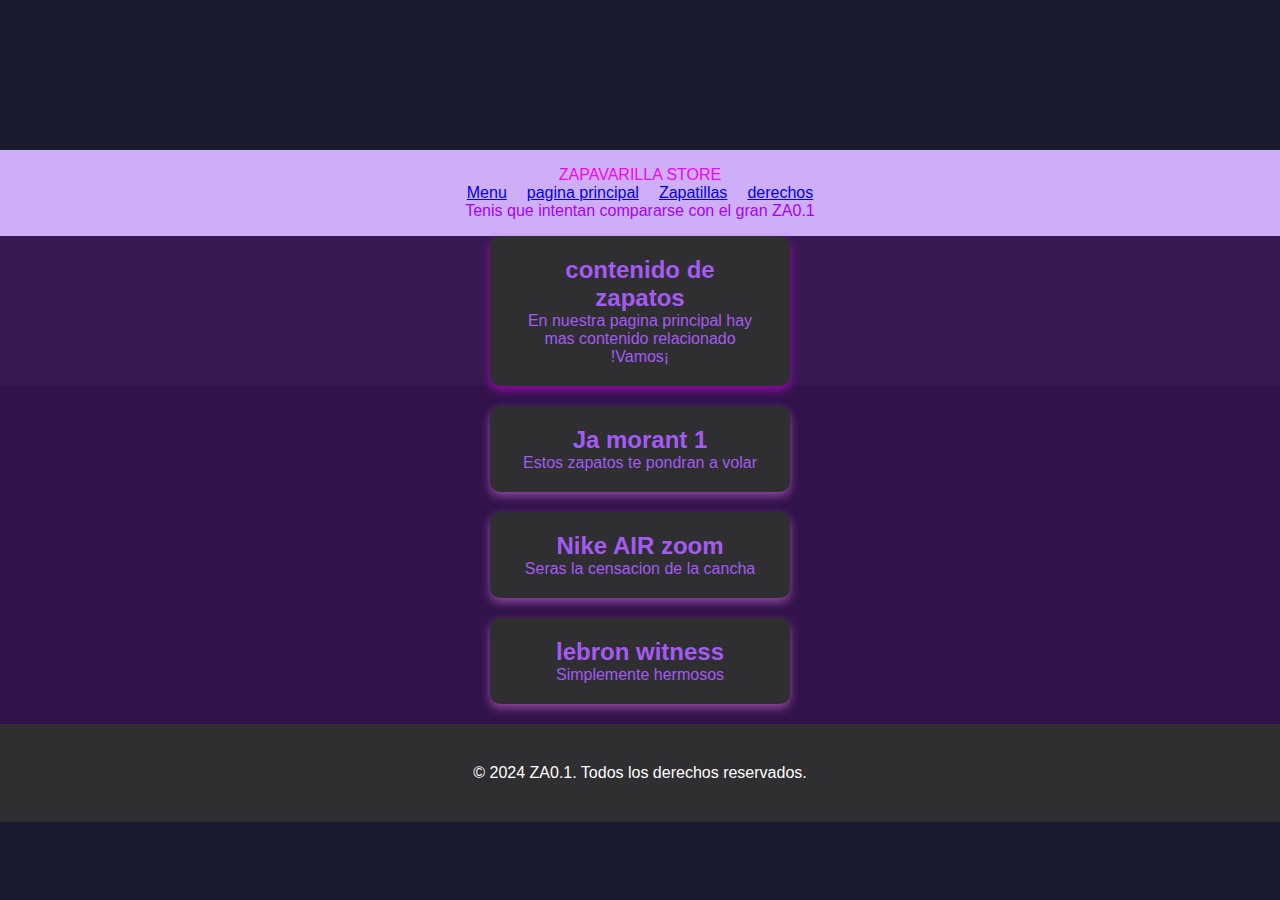
<file: index.html>
<!DOCTYPE html>
<html lang="en">
<head>
    <meta charset="UTF-8">
    <meta name="viewport" content="width=device-width, initial-scale=1.0">
    <title>Zapavarilla- <menu></menu></title>
    <link rel="stylesheet" href="css/style.css">
</head>
<body>
    <header>
        <section class="background"></section>
    </header>
    <header class="menu">
        <p class="titulazo">ZAPAVARILLA STORE</p>
        <nav>
            <ul class="navegacion">
                <a href="#">Menu</a>
                <a href="http://127.0.0.1:5500/index2.html" target="_blank" rel="noopener noreferrer">pagina principal</a>
                <a href="#Zapatos">Zapatillas</a>
                <a href="#Pie">derechos</a>
            </ul>
        </nav>
        <p class="parrafuso">Tenis que intentan compararse con el gran ZA0.1</p>
    </header>

    <section class="contenedor">
        <div class="contenido">
            <h2>contenido de zapatos</h2>
            <p>En nuestra pagina principal hay mas contenido relacionado !Vamos¡</p>
        </div>
    </section>

    <section id='Zapatos' class="zapatos">
        <div class="puestos" id="linkDiv" class="clickable">
            <h2>Ja morant 1</h2>
            <p>Estos zapatos te pondran a volar</p>
        </div>
        <div class="puestos" id="linkDiv2" class="clickable">
            <h2>Nike AIR zoom</h2>
            <p>Seras la censacion de la cancha</p>
        </div>
        <div class="puestos" id="linkDiv3" class="clickable">
            <h2>lebron witness</h2>
            <p>Simplemente hermosos</p>
            
        </div>
    </section>

    <footer id="Pie">
        <p>&copy; 2024 ZA0.1. Todos los derechos reservados.</p>
    </footer>
    <script src="JS/script.js"></script>
</body>
</html>
</file>
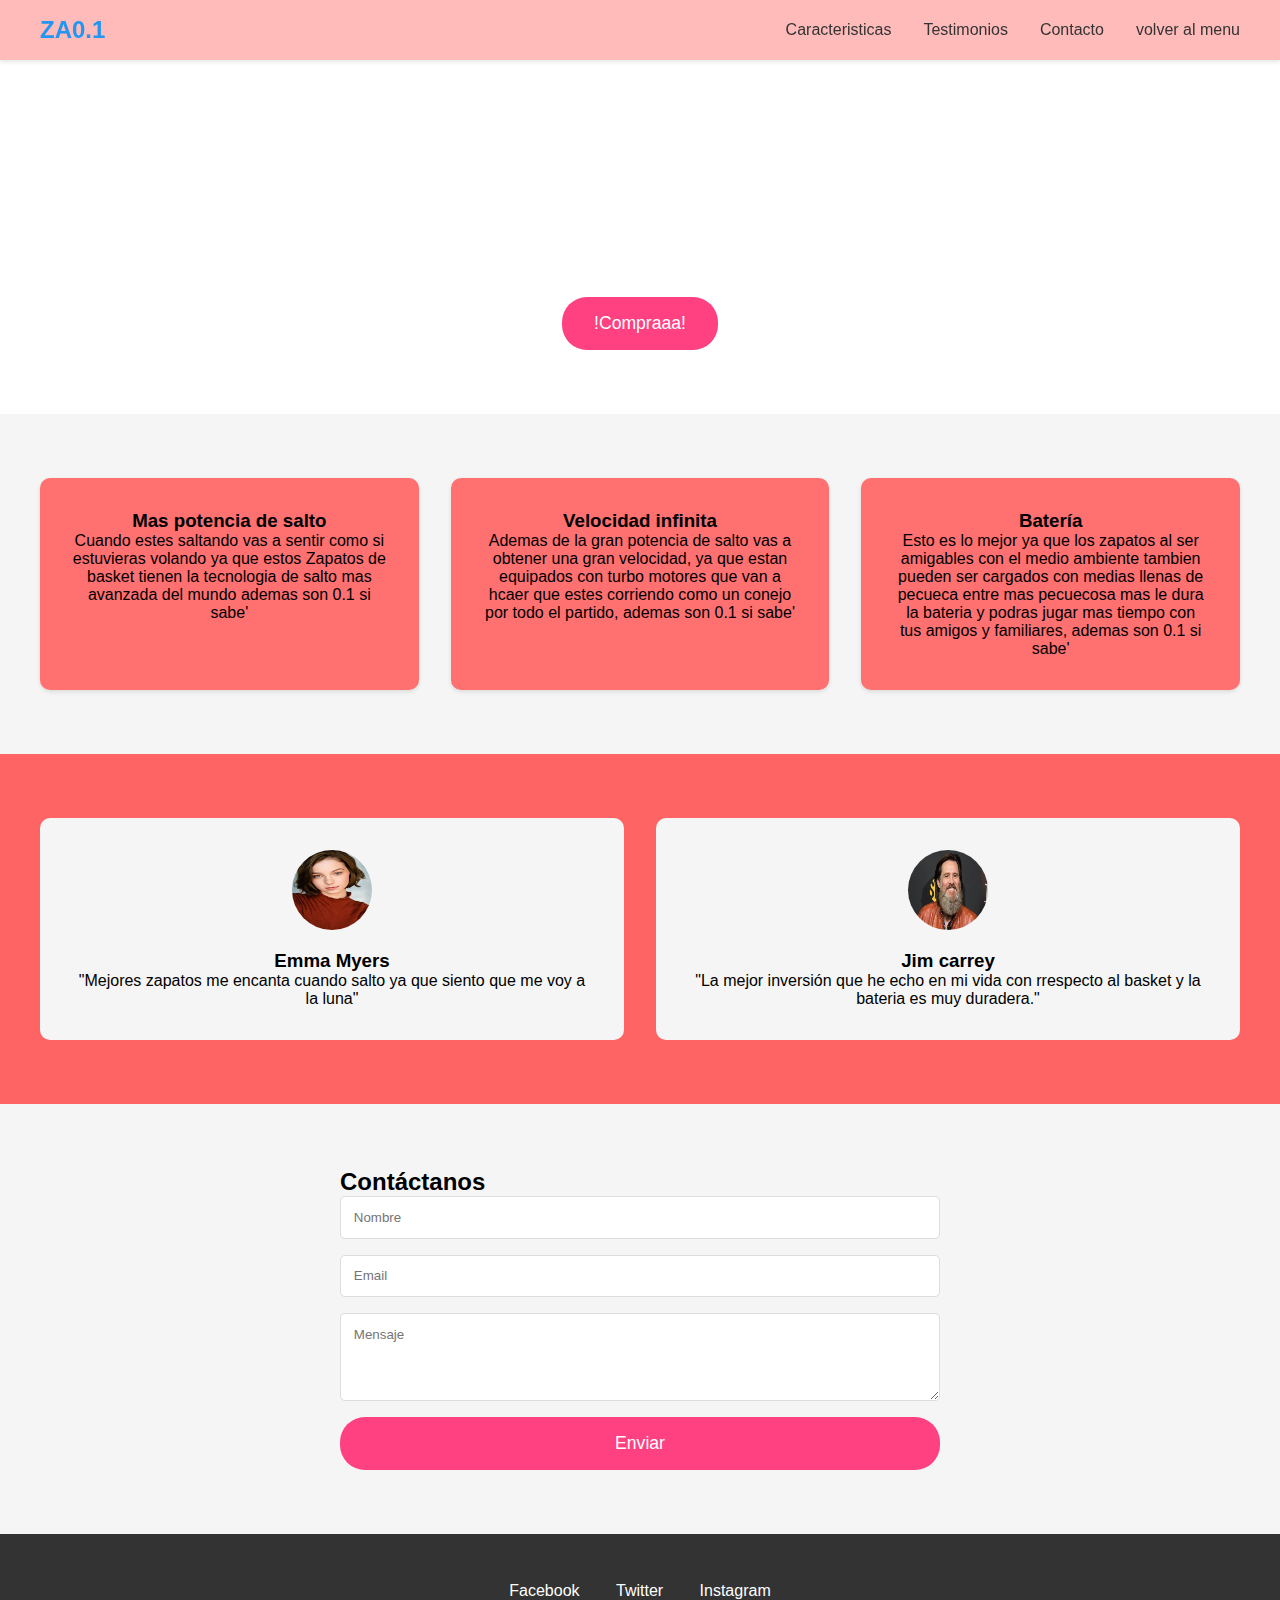
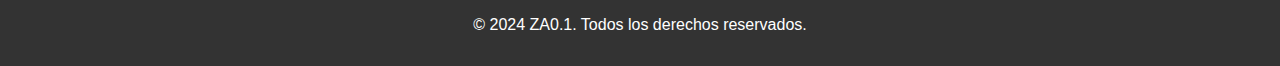
<file: index2.html>
<!DOCTYPE html>
<html lang="es">
<head>
    <meta charset="UTF-8">
    <meta name="viewport" content="width=device-width, initial-scale=1.0">
    <link rel="stylesheet" href="css/style2.css">
    <title>Zapatillas de basket</title>
    
</head>
<body>
    <nav class="navbar">
        <div class="nav-container">
            <div class="logo">ZA0.1</div>
            <div class="nav-links">
                <a href="#features">Caracteristicas</a>
                <a href="#testimonials">Testimonios</a>
                <a href="#contact">Contacto</a>
                <a href="http://127.0.0.1:5500/index.html">volver al menu</a>
            </div>
        </div>
    </nav>

    <section class="hero">
        <div class="hero-content">
            <h1>ZA0.1</h1>
            <p>Los primeros tenis del mundo en ser usados por mas de 500mil millones de presonas al dia, ademas mrbeast ya los recomendo y son una hermosura ¿que esperas para comprarlos y usarlos?</p>
            <button class="cta-button">!Compraaa!</button>
        </div>
    </section>

    <!-- Features -->
    <section id="features" class="features">
        <div class="features-container">
            <div class="feature-card">
                <h3>Mas potencia de salto</h3>
                <p>Cuando estes saltando vas a sentir como si estuvieras volando ya que estos Zapatos de basket tienen la tecnologia de salto mas avanzada del mundo ademas son 0.1 si sabe'</p>
            </div>
            <div class="feature-card">
                <h3>Velocidad infinita</h3>
                <p>Ademas de la gran potencia de salto vas a obtener una gran velocidad, ya que estan equipados con turbo motores que van a hcaer que estes corriendo como un conejo por todo el partido, ademas son 0.1 si sabe'</p>
            </div>
            <div class="feature-card">
                <h3>Batería </h3>
                <p>Esto es lo mejor ya que los zapatos al ser amigables con el medio ambiente tambien pueden ser cargados con medias llenas de pecueca entre mas pecuecosa mas le dura la bateria y podras jugar mas tiempo con tus amigos y familiares, ademas son 0.1 si sabe'</p>
            </div>
        </div>
    </section>

    <!-- Testimonials -->
    <section id="testimonials" class="testimonials">
        <div class="testimonials-container">
            <div class="testimonial-card">
                <img src="assets/usuario1.jpeg" alt="Usuario 1">
                <h3>Emma Myers</h3>
                <p>"Mejores zapatos me encanta cuando salto ya que siento que me voy a la luna"</p>
            </div>
            <div class="testimonial-card">
                <img src="assets/usuario2.jpeg" alt="Usuario 2">
                <h3>Jim carrey</h3>
                <p>"La mejor inversión que he echo en mi vida con rrespecto al basket  y la bateria es muy duradera."</p>
            </div>
        </div>
    </section>

    <!-- Contact Form -->
    <section id="contact" class="contact">
        <div class="contact-container">
            <h2>Contáctanos</h2>
            <form>
                <input type="text" placeholder="Nombre" required>
                <input type="email" placeholder="Email" required>
                <textarea placeholder="Mensaje" rows="4" required></textarea>
                <button type="submit" class="cta-button">Enviar</button>
            </form>
        </div>
    </section>

    <!-- Footer -->
    <footer class="footer">
        <div class="social-links">
            <a href="#">Facebook</a>
            <a href="#">Twitter</a>
            <a href="#">Instagram</a>
        </div>
        <p>&copy; 2024 ZA0.1. Todos los derechos reservados.</p>
    </footer>
</body>
</html>
</file>
<file: css/style.css>
* {
    margin: 0;
    padding: 0;
    box-sizing: border-box;
}

body {
    font-family: Arial, sans-serif;
    background-color: #1a1a2e;
    height: 7px;
    color: #fff;
}

.menu {
    background-color: #ceaff7;
    padding: 1rem 0;
    margin-top: 0;
    text-align: center;
}
.parrafuso{
    color: #a600ff;
}
.titulazo{
    color: rgb(242, 2, 255);
}
.navegacion{
    text-decoration: none;
    gap: 20px;
    color: #ffffff;
}

.background {
    background-image: url('https://media.revistagq.com/photos/6227916e436b4eb4bbe78d62/master/w_1600%2Cc_limit/Captura%2520de%2520pantalla%25202022-03-08%2520a%2520las%252018.24.45.png');
    background-size: cover;
    background-position: center;
    height: 150px;
}

nav ul {
    display: flex;
    justify-content: center;
    list-style-type: none;
    margin: 0;
    padding: 0;
}

nav ul li {
    margin: 0 1rem;
}

nav ul li a {
    text-decoration: none;
    font-size: 1.1rem;
    font-weight: 500;
    color: #fff;
    transition: color 0.3s ease;
}

nav ul li a:hover {
    color: #ffffff;
}

.contenedor {
    display: flex;
    justify-content: center;
    align-items: center;
    background-color: #381852; /* Fondo claro para contraste */
    height: 150px;
}

.contenido {
    background-color: #2f2e30; /* Fondo oscuro */
    color: rgb(164, 91, 242); /* Texto */
    padding: 20px 30px;
    border-radius: 10px;
    box-shadow: 0 4px 10px rgba(247, 0, 255, 0.5); /* Sombra */
    text-align: center;
    width: 300px; /* Ancho fijo */
}

.zapatos {
    display: flex;
    flex-direction:column; /* Organización vertical */
    align-items: center; /* Centrado horizontal */
    gap: 20px; /* Separación entre las tarjetas */
    padding: 20px;
    background-color: #32134c; /* Fondo claro */
}

.puestos {
    background-color: #2f2e30; /* Fondo oscuro */
    color: rgb(164, 91, 242); /* Texto */
    padding: 20px 30px;
    border-radius: 10px;
    box-shadow: 0 4px 10px rgba(242, 129, 246, 0.5); /* Sombra */
    text-align: center;
    width: 300px; /* Ancho fijo */
    transition: transform 0.3s ease, box-shadow 0.3s ease;
}

.musica:hover {
    transform: scale(1.05);
    box-shadow: 0 6px 15px rgba(242, 129, 246, 0.7);
}

footer{
    background-color: #2f2e30;
    text-align: center;
    padding: 40px 20px;
}
.clickable {
    cursor: pointer; /* Cambia el cursor a "mano" */
    background-color: #3f0030; /* Color de fondo */
    color: #3a3a3a; /* Color del texto */
    padding: 20px;
    text-align: center;
    border-radius: 5px;
    display: inline-block; /* Comportamiento de bloque en línea */
}
.clickable:hover {
    background-color: #ffffff; /* Cambiar color al pasar el cursor */
    color: #c88cfc;
}
</file>
<file: css/style2.css>
* {
            margin: 0;
            padding: 0;
            box-sizing: border-box;
            font-family: 'Segoe UI', Tahoma, Geneva, Verdana, sans-serif;
        }

        /* Navbar */
        .navbar {
            background-color: #ffbaba;
            padding: 1rem;
            position: fixed;
            width: 100%;
            top: 0;
            z-index: 1000;
            box-shadow: 0 2px 4px rgba(0,0,0,0.1);
        }

        .nav-container {
            max-width: 1200px;
            margin: 0 auto;
            display: flex;
            justify-content: space-between;
            align-items: center;
        }

        .logo {
            font-size: 1.5rem;
            font-weight: bold;
            color: #2196f3;
        }

        .nav-links {
            display: flex;
            gap: 2rem;
        }

        .nav-links a {
            text-decoration: none;
            color: #333;
            font-weight: 500;
        }

        /* Hero Section */
        .hero {
            background: url("https://th.bing.com/th/id/R.6c9307ada6ab967ad9d19a92a99801ea?rik=pnkj3gTcwlkmCQ&riu=http%3a%2f%2fwww.4mejores.com%2fwp-content%2fuploads%2f2016%2f10%2fZapatillas-baloncesto-Nike-1.jpg&ehk=Nav9%2f1Kp17ghp8AjpizwuBbqpHOKK1z9j7UAaK90zyg%3d&risl=&pid=ImgRaw&r=0&sres=1&sresct=1");
            color: rgb(255, 255, 255);
            padding: 8rem 2rem 4rem;
            text-align: center;
        }

        .hero-content {
            max-width: 800px;
            margin: 0 auto;
        }

        .hero h1 {
            font-size: 3rem;
            margin-bottom: 1rem;
        }

        .hero p {
            font-size: 1.2rem;
            margin-bottom: 2rem;
        }

        .cta-button {
            background-color: #ff4081;
            color: white;
            padding: 1rem 2rem;
            border: none;
            border-radius: 25px;
            font-size: 1.1rem;
            cursor: pointer;
            transition: background-color 0.3s;
        }

        .cta-button:hover {
            background-color: #fc0054;
        }

        /* Features */
        .features {
            padding: 4rem 2rem;
            background-color: #f5f5f5;
        }

        .features-container {
            max-width: 1200px;
            margin: 0 auto;
            display: grid;
            grid-template-columns: repeat(auto-fit, minmax(250px, 1fr));
            gap: 2rem;
        }

        .feature-card {
            background: rgb(255, 112, 112);
            padding: 2rem;
            border-radius: 10px;
            box-shadow: 0 2px 4px rgba(0,0,0,0.1);
            text-align: center;
        }

        /* Testimonials */
        .testimonials {
            padding: 4rem 2rem;
            background-color: rgb(255, 100, 100);
        }

        .testimonials-container {
            max-width: 1200px;
            margin: 0 auto;
            display: grid;
            grid-template-columns: repeat(auto-fit, minmax(300px, 1fr));
            gap: 2rem;
        }

        .testimonial-card {
            background: #f5f5f5;
            padding: 2rem;
            border-radius: 10px;
            text-align: center;
        }

        .testimonial-card img {
            width: 80px;
            height: 80px;
            border-radius: 50%;
            margin-bottom: 1rem;
        }

        /* Contact Form */
        .contact {
            padding: 4rem 2rem;
            background-color: #f5f5f5;
        }

        .contact-container {
            max-width: 600px;
            margin: 0 auto;
        }

        .contact form {
            display: flex;
            flex-direction: column;
            gap: 1rem;
        }

        .contact input,
        .contact textarea {
            padding: 0.8rem;
            border: 1px solid #ddd;
            border-radius: 5px;
        }

        /* Footer */
        .footer {
            background-color: #333;
            color: white;
            padding: 2rem;
            text-align: center;
        }

        .social-links {
            margin: 1rem 0;
        }

        .social-links a {
            color: white;
            margin: 0 1rem;
            text-decoration: none;
        }

        /* Responsive Design */
        @media (max-width: 768px) {
            .nav-links {
                display: none;
            }

            .hero h1 {
                font-size: 2rem;
            }
        }
</file>
